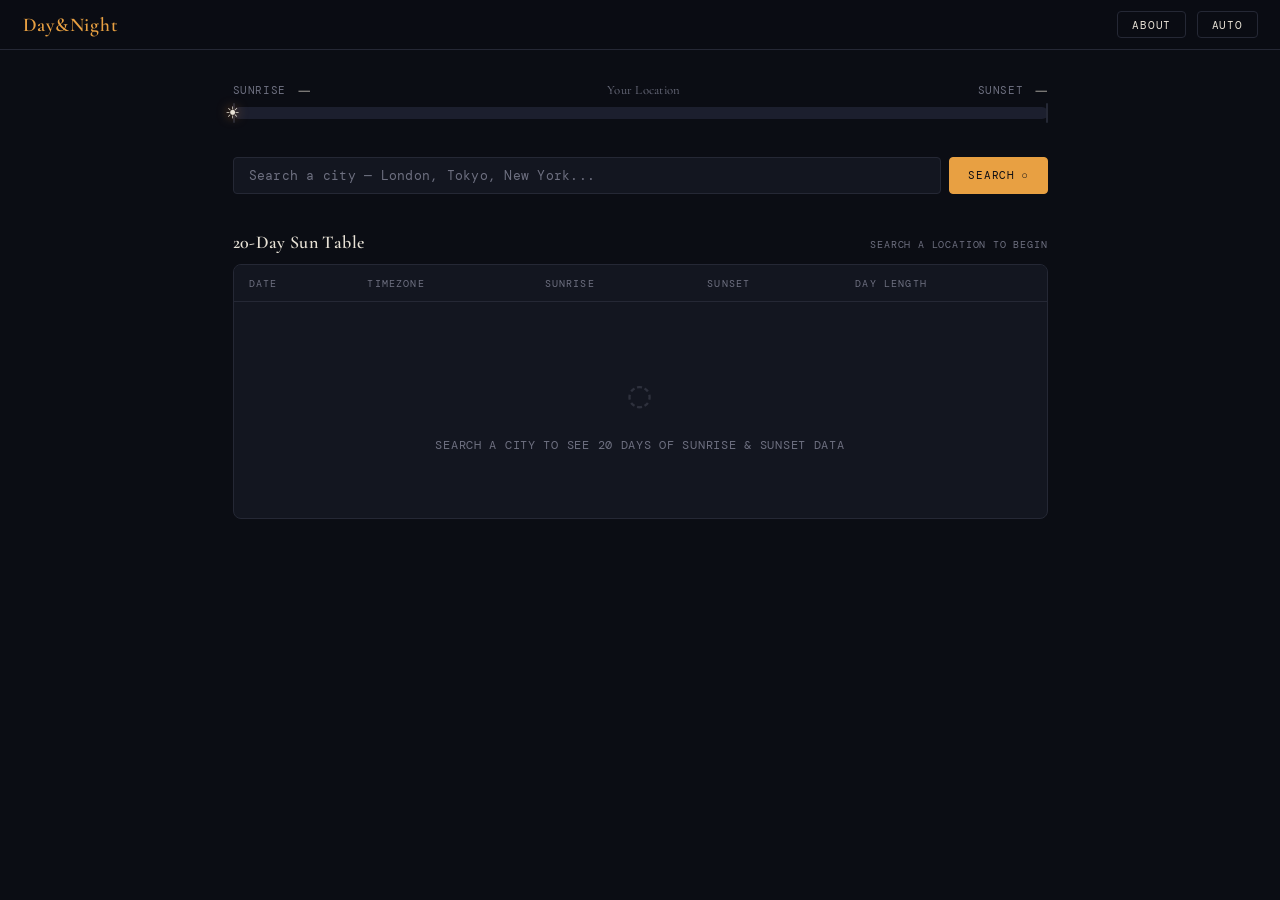
<file: index.html>
<!DOCTYPE html>
<html lang="en">
<head>
  <meta charset="UTF-8" />
  <meta name="viewport" content="width=device-width, initial-scale=1.0" />
  <title>Day&Night — Sunrise & Sunset Times</title>
  <link rel="preconnect" href="https://fonts.googleapis.com" />
  <link rel="preconnect" href="https://fonts.gstatic.com" crossorigin />
  <link href="https://fonts.googleapis.com/css2?family=Cormorant+Garamond:wght@300;400;600&family=DM+Mono:wght@300;400&display=swap" rel="stylesheet" />
  <link rel="stylesheet" href="styles.css" />
</head>
<body>

  <header class="site-header">
    <div class="header-left">
	<span class="site-logo">Day&Night</span>
    </div>
    <div class="header-right">
      <a href="about.html" class="about-btn">About</a>
      <button id="theme-toggle" class="theme-btn">Auto</button>
    </div>
  </header>

  <main class="main-content">

    <!-- Sun Progress Bar -->
    <section class="sunbar-section">
      <div class="sunbar-meta">
        <span class="sunbar-label" id="sunrise-label">Sunrise <span id="sunrise-time">—</span></span>
        <span class="sunbar-center-label" id="sunbar-location-label">Your Location</span>
        <span class="sunbar-label" id="sunset-label">Sunset <span id="sunset-time">—</span></span>
      </div>
      <div class="sunbar-track" id="sunbar-track">
        <div class="sunbar-fill" id="sunbar-fill"></div>
        <div class="sun-icon" id="sun-icon">☀</div>
        <div class="sunbar-horizon sunbar-horizon-left"></div>
        <div class="sunbar-horizon sunbar-horizon-right"></div>
      </div>
    </section>

    <!-- Search Bar -->
    <section class="search-section">
      <div class="search-inner">
        <input
          type="text"
          id="location-input"
          class="location-input"
          placeholder="Search a city — London, Tokyo, New York..."
          autocomplete="off"
        />
        <button id="search-btn" class="search-btn">
          <span class="search-btn-text">Search</span>
          <span class="search-btn-spinner" id="search-spinner" hidden>○</span>
        </button>
      </div>
      <div class="search-error" id="search-error" hidden></div>
    </section>

    <!-- 20-Day Table -->
    <section class="table-section">
      <div class="table-header-row">
        <span class="table-title" id="table-title">20-Day Sun Table</span>
        <span class="table-subtitle" id="table-subtitle">Search a location to begin</span>
      </div>
      <div class="table-scroll-container" id="table-container">
        <table class="sun-table" id="sun-table">
          <thead>
            <tr>
              <th>Date</th>
              <th>TimeZone</th>
              <th>Sunrise</th>
              <th>Sunset</th>
              <th>Day Length</th>
            </tr>
          </thead>
          <tbody id="table-body">
            <tr class="table-empty-row">
              <td colspan="5">
                <div class="empty-state">
                  <div class="empty-icon">◌</div>
                  <div>Search a city to see 20 days of sunrise &amp; sunset data</div>
                </div>
              </td>
            </tr>
          </tbody>
        </table>
      </div>
    </section>

  </main>

  <script src="script.js"></script>
</body>
</html>
</file>
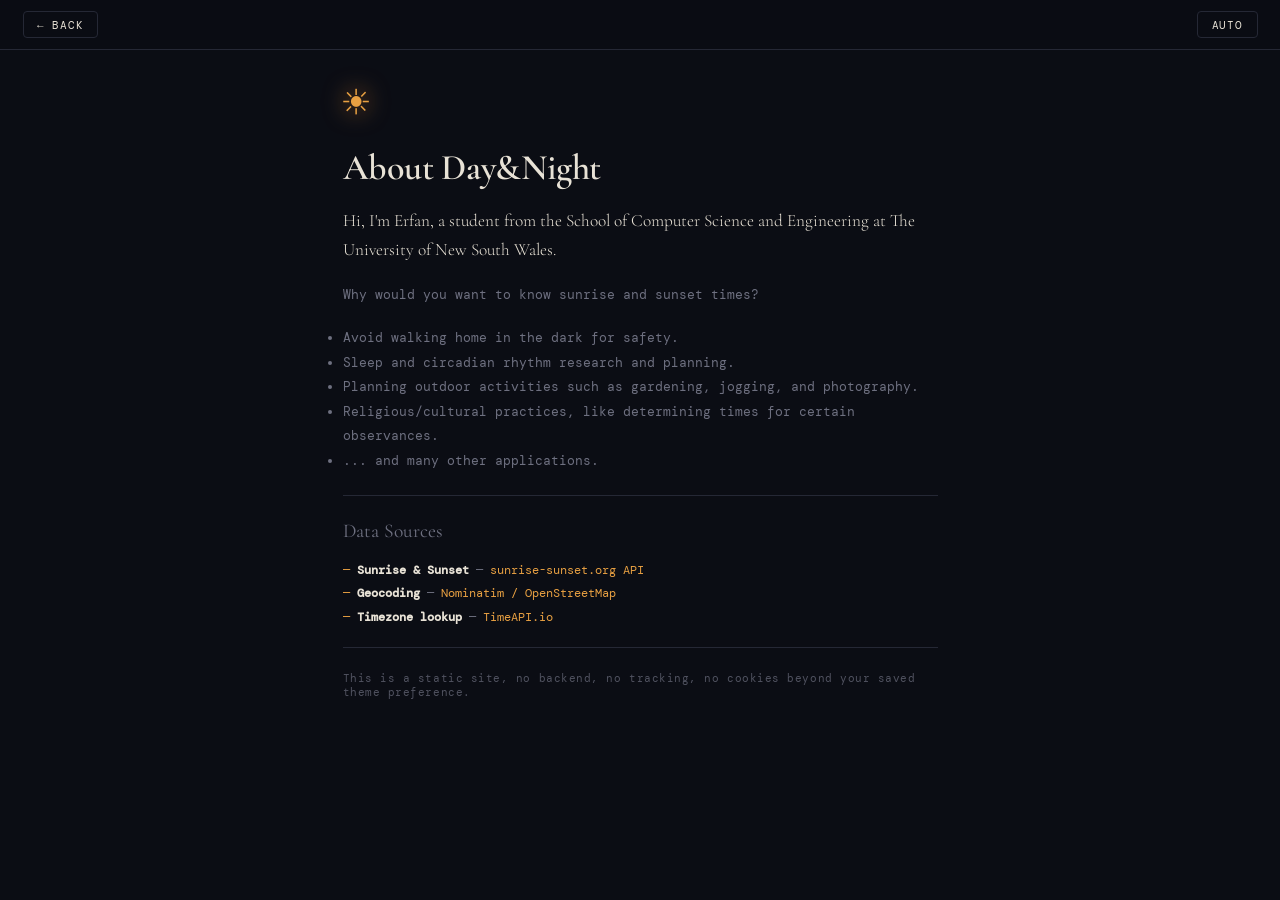
<file: about.html>
<!DOCTYPE html>
<html lang="en">
<head>
  <meta charset="UTF-8" />
  <meta name="viewport" content="width=device-width, initial-scale=1.0" />
  <title>About Day&Night</title>
  <link rel="preconnect" href="https://fonts.googleapis.com" />
  <link rel="preconnect" href="https://fonts.gstatic.com" crossorigin />
  <link href="https://fonts.googleapis.com/css2?family=Cormorant+Garamond:wght@300;400;600&family=DM+Mono:wght@300;400&display=swap" rel="stylesheet" />
  <link rel="stylesheet" href="styles.css" />
</head>
<body>

  <header class="site-header">
    <div class="header-left">
      <a href="index.html" class="about-btn">← Back</a>
    </div>
    <div class="header-right">
      <button id="theme-toggle" class="theme-btn">Auto</button>
    </div>
  </header>

  <main class="main-content about-main">
    <article class="about-article">
      <div class="about-ornament">☀</div>
      <h1 class="about-title">About Day&Night</h1>
      <p class="about-lead">
        Hi, I'm Erfan, a student from the School of Computer Science and Engineering at The University of New South Wales.
      </p>
      <p class="about-body">
        Why would you want to know sunrise and sunset times?
      </p>
      
      <ul class="about-body">
        <li>Avoid walking home in the dark for safety.</li>
        <li>Sleep and circadian rhythm research and planning.</li>
        <li>Planning outdoor activities such as gardening, jogging, and photography.</li>
        <li>Religious/cultural practices, like determining times for certain observances.</li>
        <li> ... and many other applications.</li>
      </ul>
      <hr class="about-rule" />
      <h2 class="about-subtitle">Data Sources</h2>
      <ul class="about-list">
        <li><strong>Sunrise &amp; Sunset</strong> — <a href="https://sunrise-sunset.org/api" target="_blank" rel="noopener">sunrise-sunset.org API</a></li>
        <li><strong>Geocoding</strong> — <a href="https://nominatim.openstreetmap.org/" target="_blank" rel="noopener">Nominatim / OpenStreetMap</a></li>
        <li><strong>Timezone lookup</strong> — <a href="https://timeapi.io/" target="_blank" rel="noopener">TimeAPI.io</a></li>
      </ul>
      <hr class="about-rule" />
      <p class="about-small">
        This is a static site, no backend, no tracking, no cookies beyond your saved theme preference.
      </p>
    </article>
  </main>

  <script src="script.js"></script>
</body>
</html>
</file>
<file: styles.css>
/* ============================================================
   Day&Night — styles.css
   Credit to Erfan Gheibi
   29/05/2026
   Made for Devsoc training program application
   Cormorant Garamond (display) + DM Mono (data/mono)
   ============================================================ */

/* ---------- CSS Variables ---------- */
:root {
  /* Day palette */
  --day-bg:            #fdf6ec;
  --day-bg-alt:        #f5ead8;
  --day-text:          #1a1208;
  --day-muted:         #7a6348;
  --day-border:        #d8c9b0;
  --day-accent:        #c8721a;
  --day-accent-soft:   #f0a840;
  --day-fill-start:    #f5c842;
  --day-fill-end:      #e8721a;
  --day-track:         #e8d9c2;
  --day-header-bg:     rgba(253,246,236,0.88);

  /* Night palette */
  --night-bg:          #0b0d14;
  --night-bg-alt:      #131620;
  --night-text:        #e8e2d6;
  --night-muted:       #6e7080;
  --night-border:      #252835;
  --night-accent:      #e8a042;
  --night-accent-soft: #c87830;
  --night-fill-start:  #2c3a6e;
  --night-fill-end:    #e8a042;
  --night-track:       #1c1f2e;
  --night-header-bg:   rgba(11,13,20,0.88);

  /* Applied (default = day) */
  --bg:            var(--day-bg);
  --bg-alt:        var(--day-bg-alt);
  --text:          var(--day-text);
  --muted:         var(--day-muted);
  --border:        var(--day-border);
  --accent:        var(--day-accent);
  --accent-soft:   var(--day-accent-soft);
  --fill-start:    var(--day-fill-start);
  --fill-end:      var(--day-fill-end);
  --track:         var(--day-track);
  --header-bg:     var(--day-header-bg);

  --font-display: 'Cormorant Garamond', Georgia, serif;
  --font-mono:    'DM Mono', 'Courier New', monospace;

  --radius-sm: 4px;
  --radius-md: 8px;
  --radius-lg: 16px;
  --transition: 0.35s ease;
}

body.theme-night {
  --bg:            var(--night-bg);
  --bg-alt:        var(--night-bg-alt);
  --text:          var(--night-text);
  --muted:         var(--night-muted);
  --border:        var(--night-border);
  --accent:        var(--night-accent);
  --accent-soft:   var(--night-accent-soft);
  --fill-start:    var(--night-fill-start);
  --fill-end:      var(--night-fill-end);
  --track:         var(--night-track);
  --header-bg:     var(--night-header-bg);
}

/* ---------- Reset & Base ---------- */
*, *::before, *::after { box-sizing: border-box; margin: 0; padding: 0; }

html {
  font-size: 15px;
  -webkit-font-smoothing: antialiased;
}

body {
  background-color: var(--bg);
  color: var(--text);
  font-family: var(--font-mono);
  min-height: 100vh;
  display: flex;
  flex-direction: column;
  transition: background-color var(--transition), color var(--transition);
}

a { color: var(--accent); text-decoration: none; }
a:hover { text-decoration: underline; }

/* ---------- Header ---------- */
.site-header {
  position: sticky;
  top: 0;
  z-index: 100;
  background: var(--header-bg);
  backdrop-filter: blur(12px);
  -webkit-backdrop-filter: blur(12px);
  border-bottom: 1px solid var(--border);
  display: flex;
  align-items: center;
  justify-content: space-between;
  padding: 0.75rem 1.5rem;
  transition: background var(--transition), border-color var(--transition);
}

.header-left, .header-right {
  display: flex;
  align-items: center;
  gap: 0.75rem;
}

.site-logo {
  font-family: var(--font-display);
  font-size: 1.3rem;
  font-weight: 600;
  letter-spacing: 0.04em;
  color: var(--accent);
}

/* Shared button style */
.about-btn, .theme-btn, .search-btn {
  font-family: var(--font-mono);
  font-size: 0.72rem;
  font-weight: 400;
  letter-spacing: 0.08em;
  text-transform: uppercase;
  padding: 0.35rem 0.9rem;
  border: 1px solid var(--border);
  border-radius: var(--radius-sm);
  background: transparent;
  color: var(--text);
  cursor: pointer;
  transition: background var(--transition), border-color var(--transition), color var(--transition), transform 0.1s;
}
.about-btn:hover, .theme-btn:hover, .search-btn:hover {
  background: var(--bg-alt);
  border-color: var(--accent);
  color: var(--accent);
  text-decoration: none;
}
.about-btn:active, .theme-btn:active, .search-btn:active { transform: scale(0.97); }

.theme-btn {
  min-width: 60px;
}

/* ---------- Main ---------- */
.main-content {
  flex: 1;
  max-width: 860px;
  width: 100%;
  margin: 0 auto;
  padding: 2rem 1.5rem 3rem;
  display: flex;
  flex-direction: column;
  gap: 2.5rem;
}

/* ---------- Sun Progress Bar ---------- */
.sunbar-section {
  display: flex;
  flex-direction: column;
  gap: 0.6rem;
}

.sunbar-meta {
  display: flex;
  justify-content: space-between;
  align-items: baseline;
  font-size: 0.7rem;
  color: var(--muted);
  letter-spacing: 0.06em;
  text-transform: uppercase;
}

.sunbar-center-label {
  font-family: var(--font-display);
  font-size: 0.85rem;
  font-weight: 400;
  text-transform: none;
  letter-spacing: 0.02em;
  color: var(--muted);
}

.sunbar-label span {
  font-family: var(--font-display);
  font-size: 1rem;
  font-weight: 600;
  color: var(--text);
  margin-left: 0.3rem;
  letter-spacing: 0;
  text-transform: none;
}

.sunbar-track {
  position: relative;
  height: 12px;
  background: var(--track);
  border-radius: 100px;
  overflow: visible;
  transition: background var(--transition);
}

.sunbar-fill {
  position: absolute;
  left: 0;
  top: 0;
  height: 100%;
  background: linear-gradient(90deg, var(--fill-start), var(--fill-end));
  border-radius: 100px;
  width: 0%;
  transition: width 0.8s cubic-bezier(0.4, 0, 0.2, 1);
}

.sun-icon {
  position: absolute;
  top: 50%;
  transform: translate(-50%, -50%);
  font-size: 1.4rem;
  line-height: 1;
  left: 0%;
  transition: left 0.8s cubic-bezier(0.4, 0, 0.2, 1);
  filter: drop-shadow(0 0 6px var(--accent-soft));
  pointer-events: none;
  z-index: 2;
}

.sunbar-horizon {
  position: absolute;
  top: 50%;
  transform: translateY(-50%);
  width: 2px;
  height: 20px;
  background: var(--border);
  border-radius: 1px;
}
.sunbar-horizon-left  { left: 0; }
.sunbar-horizon-right { right: 0; }

.sunbar-progress-text {
  text-align: center;
  font-size: 0.68rem;
  letter-spacing: 0.1em;
  text-transform: uppercase;
  color: var(--muted);
}

/* ---------- Search Section ---------- */
.search-section {
  display: flex;
  flex-direction: column;
  gap: 0.5rem;
}

.search-inner {
  display: flex;
  gap: 0.5rem;
}

.location-input {
  flex: 1;
  font-family: var(--font-mono);
  font-size: 0.85rem;
  padding: 0.6rem 1rem;
  border: 1px solid var(--border);
  border-radius: var(--radius-sm);
  background: var(--bg-alt);
  color: var(--text);
  outline: none;
  transition: border-color var(--transition), background var(--transition), box-shadow var(--transition);
  letter-spacing: 0.02em;
}
.location-input::placeholder { color: var(--muted); }
.location-input:focus {
  border-color: var(--accent);
  box-shadow: 0 0 0 3px color-mix(in srgb, var(--accent) 15%, transparent);
}

.search-btn {
  display: flex;
  align-items: center;
  gap: 0.4rem;
  padding: 0.6rem 1.2rem;
  background: var(--accent);
  border-color: var(--accent);
  color: var(--bg);
  font-weight: 400;
}
.search-btn:hover {
  background: var(--accent-soft);
  border-color: var(--accent-soft);
  color: var(--bg);
}

.search-btn-spinner {
  animation: spin 1s linear infinite;
  display: inline-block;
}
@keyframes spin {
  from { transform: rotate(0deg); }
  to   { transform: rotate(360deg); }
}

.search-error {
  font-size: 0.72rem;
  color: #e05050;
  letter-spacing: 0.04em;
  padding: 0.3rem 0;
}

/* ---------- Table Section ---------- */
.table-section {
  display: flex;
  flex-direction: column;
  gap: 0.75rem;
  flex: 1;
}

.table-header-row {
  display: flex;
  justify-content: space-between;
  align-items: baseline;
}

.table-title {
  font-family: var(--font-display);
  font-size: 1.2rem;
  font-weight: 600;
  letter-spacing: 0.02em;
}

.table-subtitle {
  font-size: 0.68rem;
  color: var(--muted);
  letter-spacing: 0.08em;
  text-transform: uppercase;
}

.table-scroll-container {
  border: 1px solid var(--border);
  border-radius: var(--radius-md);
  overflow-y: auto;
  max-height: 460px;
  transition: border-color var(--transition);
  background: var(--bg-alt);
}

/* Custom scrollbar */
.table-scroll-container::-webkit-scrollbar { width: 6px; }
.table-scroll-container::-webkit-scrollbar-track { background: transparent; }
.table-scroll-container::-webkit-scrollbar-thumb {
  background: var(--border);
  border-radius: 3px;
}
.table-scroll-container::-webkit-scrollbar-thumb:hover {
  background: var(--muted);
}

.sun-table {
  width: 100%;
  border-collapse: collapse;
  font-size: 0.8rem;
}

.sun-table thead {
  position: sticky;
  top: 0;
  z-index: 10;
}

.sun-table th {
  background: var(--bg-alt);
  color: var(--muted);
  font-size: 0.65rem;
  font-weight: 400;
  letter-spacing: 0.12em;
  text-transform: uppercase;
  padding: 0.75rem 1rem;
  text-align: left;
  border-bottom: 1px solid var(--border);
  white-space: nowrap;
}

.sun-table td {
  padding: 0.7rem 1rem;
  border-bottom: 1px solid var(--border);
  vertical-align: top;
  line-height: 1.6;
  transition: background var(--transition);
}

.sun-table tbody tr:last-child td {
  border-bottom: none;
}

.sun-table tbody tr:hover td {
  background: color-mix(in srgb, var(--accent) 5%, transparent);
}

.sun-table tbody tr.today-row td {
  background: color-mix(in srgb, var(--accent) 8%, transparent);
}

/* Stacked cell lines */
.cell-line-1 {
  display: block;
  color: var(--text);
  font-weight: 400;
}
.cell-line-2 {
  display: block;
  font-size: 0.72rem;
  color: var(--muted);
  margin-top: 0.1rem;
}

/* Date column */
.date-col {
  font-family: var(--font-display);
  font-size: 1.05rem;
  font-weight: 600;
  white-space: nowrap;
}
.date-dow {
  display: block;
  font-family: var(--font-mono);
  font-size: 0.62rem;
  font-weight: 300;
  color: var(--muted);
  letter-spacing: 0.08em;
  text-transform: uppercase;
  margin-top: 0.1rem;
}

/* Day length column */
.daylength-col {
  font-family: var(--font-display);
  font-size: 1rem;
  font-weight: 600;
  white-space: nowrap;
  color: var(--accent);
}

/* Empty state */
.table-empty-row td {
  border-bottom: none !important;
  background: transparent !important;
}
.empty-state {
  display: flex;
  flex-direction: column;
  align-items: center;
  gap: 0.75rem;
  padding: 3.5rem 1rem;
  color: var(--muted);
  font-size: 0.8rem;
  letter-spacing: 0.06em;
  text-transform: uppercase;
}
.empty-icon {
  font-size: 2.5rem;
  opacity: 0.3;
  animation: pulse 3s ease-in-out infinite;
}
@keyframes pulse {
  0%, 100% { opacity: 0.3; }
  50%       { opacity: 0.6; }
}

/* Loading rows */
.loading-row td {
  padding: 0.6rem 1rem;
  color: var(--muted);
}
.loading-shimmer {
  height: 12px;
  border-radius: 4px;
  background: linear-gradient(90deg, var(--border) 25%, var(--bg) 50%, var(--border) 75%);
  background-size: 200% 100%;
  animation: shimmer 1.4s infinite;
}
@keyframes shimmer {
  0%   { background-position: 200% 0; }
  100% { background-position: -200% 0; }
}

/* ---------- About Page ---------- */
.about-main {
  max-width: 640px;
}

.about-article {
  display: flex;
  flex-direction: column;
  gap: 1.25rem;
}

.about-ornament {
  font-size: 3rem;
  color: var(--accent);
  filter: drop-shadow(0 0 12px var(--accent-soft));
  line-height: 1;
  margin-bottom: 0.25rem;
}

.about-title {
  font-family: var(--font-display);
  font-size: 2.4rem;
  font-weight: 600;
  line-height: 1.1;
  letter-spacing: -0.01em;
}

.about-subtitle {
  font-family: var(--font-display);
  font-size: 1.3rem;
  font-weight: 400;
  color: var(--muted);
}

.about-lead {
  font-family: var(--font-display);
  font-size: 1.15rem;
  line-height: 1.7;
  color: var(--text);
  font-weight: 300;
}

.about-body {
  font-size: 0.88rem;
  line-height: 1.85;
  color: var(--muted);
}

.about-body em { font-style: italic; color: var(--text); }

.about-rule {
  border: none;
  border-top: 1px solid var(--border);
  margin: 0.25rem 0;
}

.about-list {
  list-style: none;
  display: flex;
  flex-direction: column;
  gap: 0.5rem;
  font-size: 0.82rem;
  color: var(--muted);
}
.about-list li::before { content: "— "; color: var(--accent); }
.about-list strong { color: var(--text); }
.about-list a { color: var(--accent); }

.about-small {
  font-size: 0.72rem;
  color: var(--muted);
  letter-spacing: 0.05em;
  opacity: 0.7;
}

/* ---------- Responsive ---------- */
@media (max-width: 560px) {
  .main-content { padding: 1.25rem 1rem 2.5rem; gap: 1.75rem; }
  .site-header { padding: 0.65rem 1rem; }
  .sun-table th, .sun-table td { padding: 0.6rem 0.65rem; }
  .sun-table { font-size: 0.75rem; }
  .search-inner { flex-direction: column; }
  .search-btn { width: 100%; justify-content: center; }
  .table-scroll-container { max-height: 360px; }
  .sunbar-meta { flex-wrap: wrap; gap: 0.25rem; }
  .sunbar-center-label { order: -1; width: 100%; text-align: center; }
}
</file>
